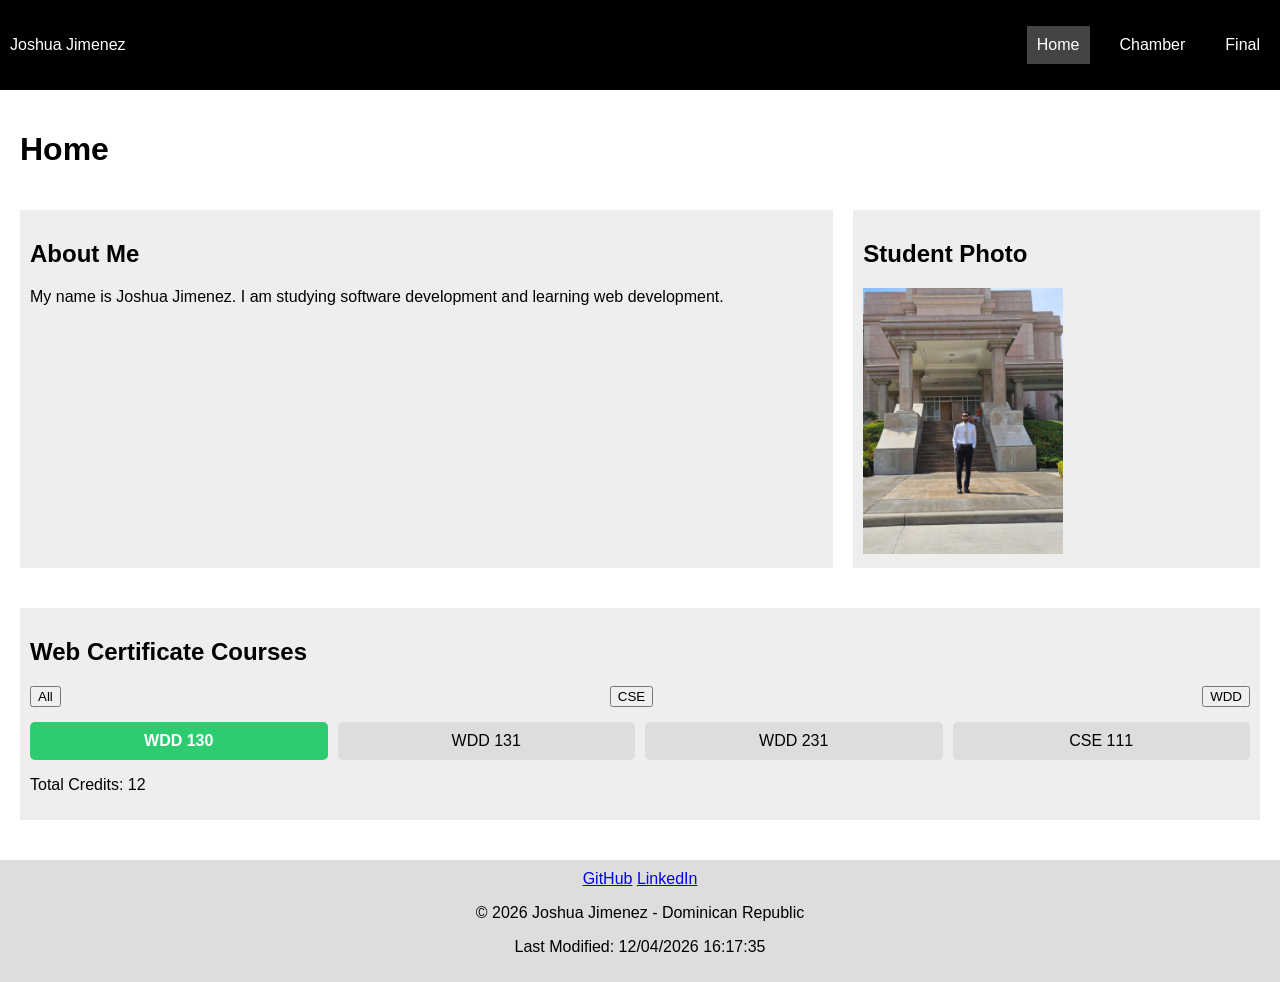
<file: index.html>
<!DOCTYPE html>
<html lang="en">
<head>

<meta charset="UTF-8">
<meta name="viewport" content="width=device-width, initial-scale=1.0">

<title>Joshua Jimenez - WDD231</title>

<meta name="description" content="WDD231 Course Home Page">
<meta name="author" content="Joshua Jimenez">

<link rel="stylesheet" href="styles/small.css">
<link rel="stylesheet" href="styles/large.css">

<script src="scripts/navigation.js" defer></script>
<script src="scripts/course.js" defer></script>
<script src="scripts/date.js" defer></script>

<link rel="icon" href="images/favicon.ico">

<meta property="og:title" content="WDD 131 Course Home Page - Joshua Jimenez">
<meta property="og:description" content="This page shows my assignments and projects for the WDD 131 Web Development course.">
<meta property="og:image" content="images/wdd.jpg">
<meta property="og:url" content="https://JoshuaJP2002.github.io/wdd131/index.html">

</head>

<body>

<header>

<div class="logo">
<span>Joshua Jimenez</span>
</div>

<button id="menu"></button>

<nav>
<ul class="navigation">

<li><a href="index.html" class="active">Home</a></li>
<li><a href="#">Chamber</a></li>
<li><a href="#">Final</a></li>

</ul>
</nav>

</header>

<main>

<h1>Home</h1>

<section class="about">

<h2>About Me</h2>

<p>
My name is Joshua Jimenez. I am studying software development and learning web development.
</p>

</section>


<section class="photo">

<h2>Student Photo</h2>

<img src="images/me.jpeg" alt="Joshua Jimenez">


</section>


<section class="courses">

<h2>Web Certificate Courses</h2>

<div class="buttons">

<button id="all">All</button>
<button id="cse">CSE</button>
<button id="wdd">WDD</button>

</div>

<div id="courseContainer"></div>

<p id="credits"></p>

</section>

</main>

<footer>

<div class="social">

<a href="https://github.com/">GitHub</a>
<a href="https://linkedin.com/">LinkedIn</a>

</div>

<p>

© <span id="year"></span> Joshua Jimenez - Dominican Republic

</p>

<p id="lastModified"></p>

</footer>

</body>
</html>
</file>
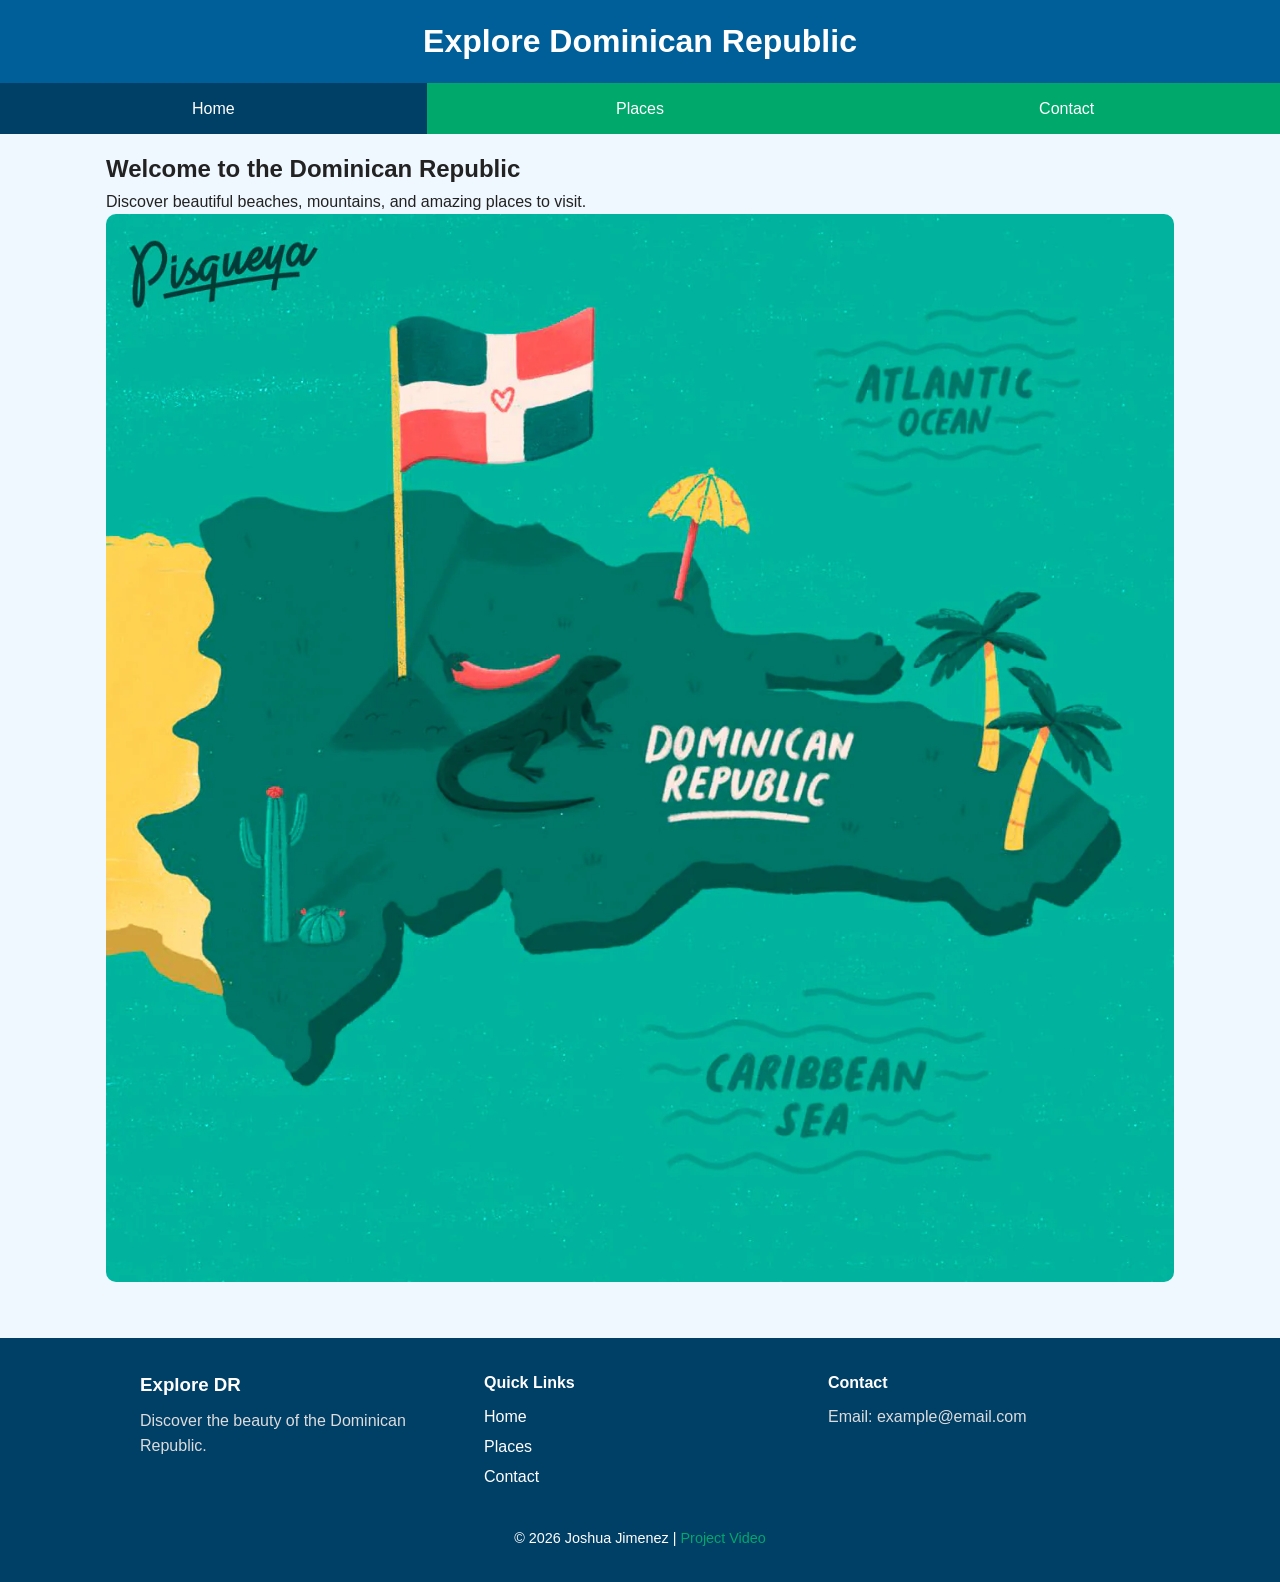
<file: final/index.html>
<!DOCTYPE html>
<html lang="en">
<head>
  <meta charset="UTF-8">
  <meta name="viewport" content="width=device-width, initial-scale=1.0">
  <meta name="description" content="Explore the best tourist places in the Dominican Republic">
  <meta name="author" content="Joshua Jimenez">
  <title>Explore DR | Home</title>

  <link rel="stylesheet" href="styles/base.css">
  <link rel="stylesheet" href="styles/larger.css">
</head>

<body>

<header>
  <h1>Explore Dominican Republic</h1>
</header>

<nav>
  <button id="menu">☰</button>
  <ul id="nav-links">
    <li><a href="index.html">Home</a></li>
    <li><a href="places.html">Places</a></li>
    <li><a href="contact.html">Contact</a></li>
  </ul>
</nav>

<main>
  <section>
    <h2>Welcome to the Dominican Republic</h2>
    <p>Discover beautiful beaches, mountains, and amazing places to visit.</p>
    <img src="images/dr-pisqueya.webp" alt="Dominican Republic" loading="lazy">
  </section>
</main>

<footer>
  <div class="footer-container">

    <!-- LEFT -->
    <div class="footer-section">
      <h3>Explore DR</h3>
      <p>Discover the beauty of the Dominican Republic.</p>
    </div>

    <!-- CENTER -->
    <div class="footer-section">
      <h4>Quick Links</h4>
      <ul>
        <li><a href="index.html">Home</a></li>
        <li><a href="places.html">Places</a></li>
        <li><a href="contact.html">Contact</a></li>
      </ul>
    </div>

    <!-- RIGHT -->
    <div class="footer-section">
      <h4>Contact</h4>
      <p>Email: example@email.com</p>
    </div>

  </div>

  <!-- BOTTOM -->
  <div class="footer-bottom">
    <p>
      &copy; <span id="year"></span> Joshua Jimenez |
      <a href="https://youtu.be/hSQZSzHX5E4?si=pFdfin807d3PgCkc">Project Video</a>
    </p>
  </div>
</footer>

<script src="scripts/main.js"></script>
</body>
</html>
</file>
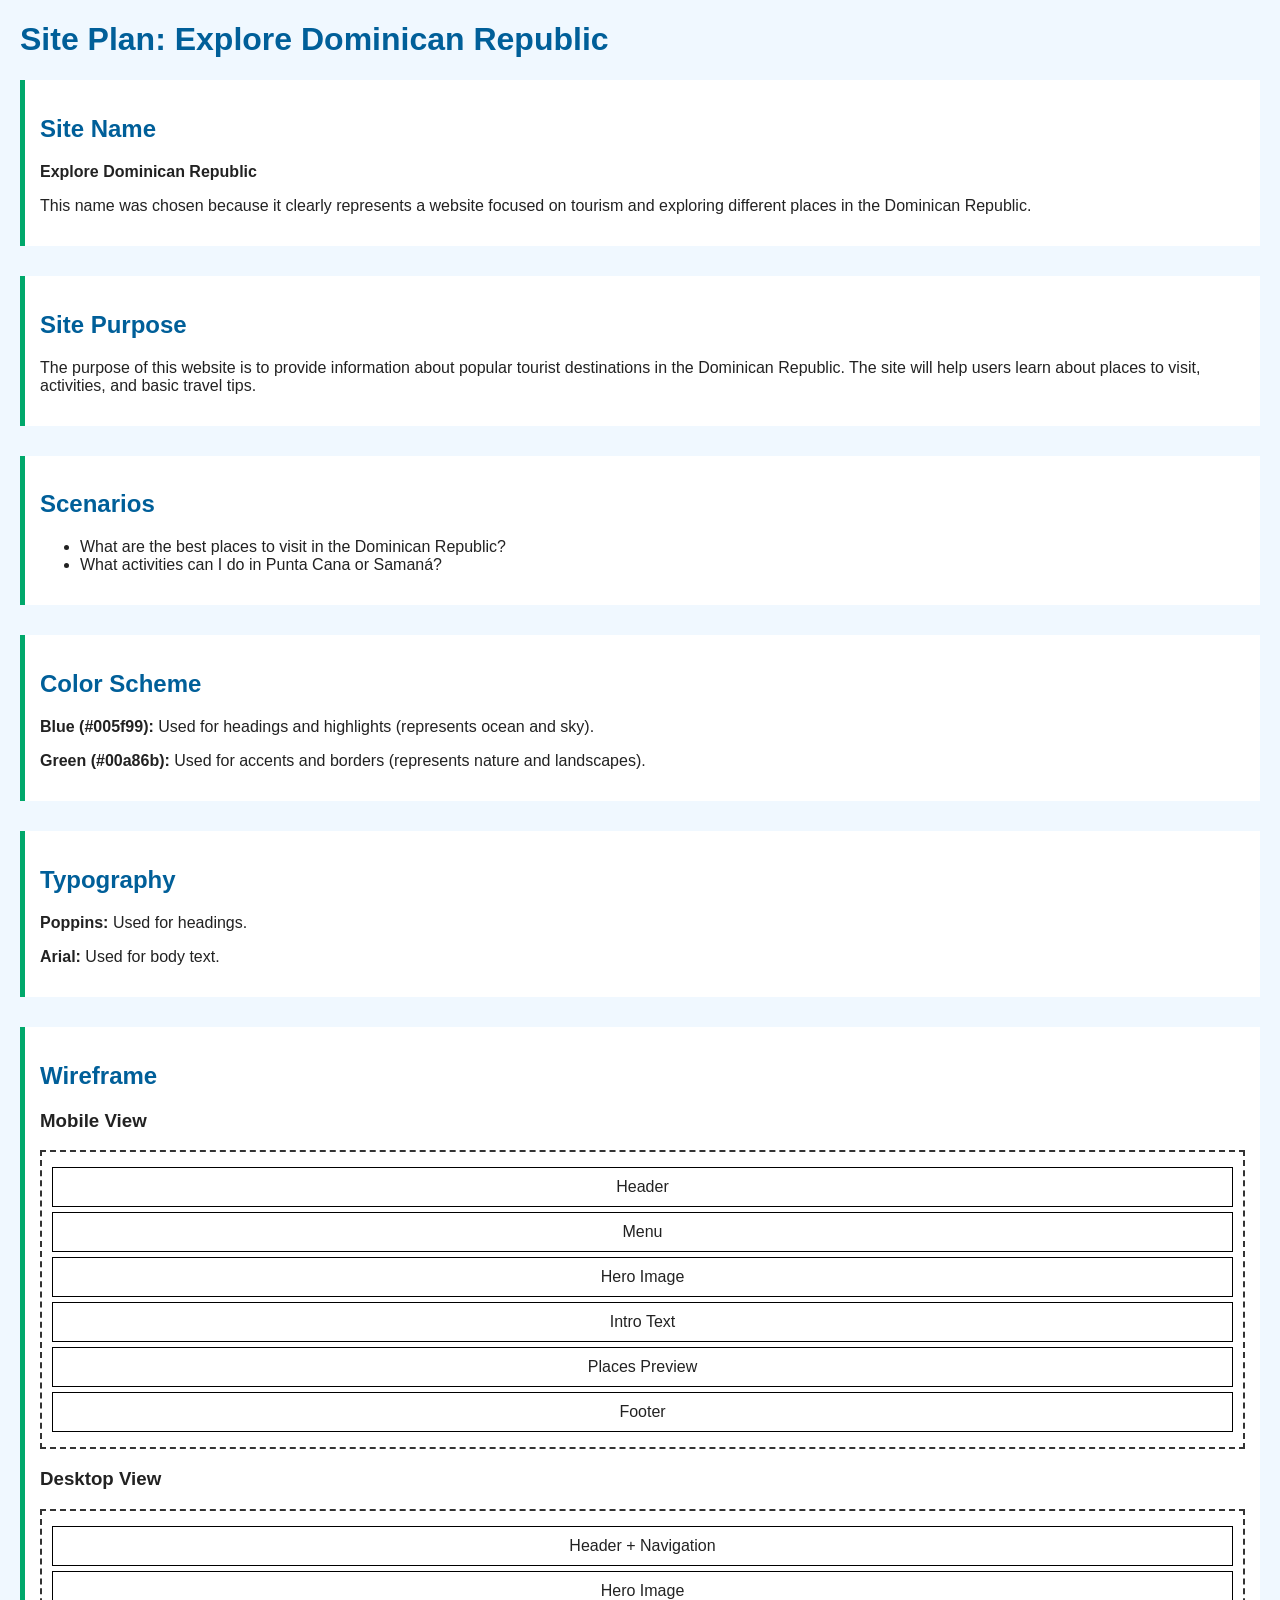
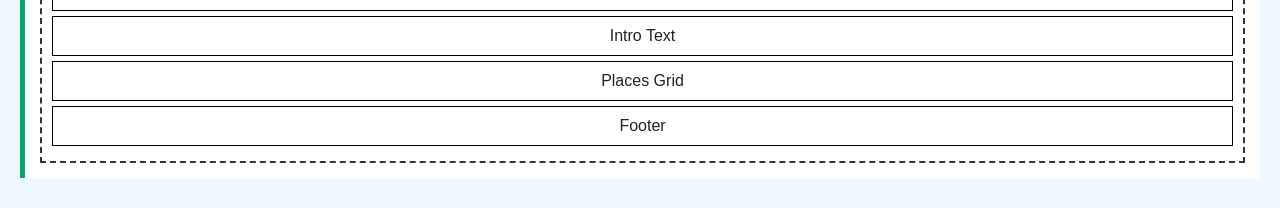
<file: sitePlan.html>
<!DOCTYPE html>
<html lang="en">
<head>
  <meta charset="UTF-8">
  <meta name="viewport" content="width=device-width, initial-scale=1.0">
  <title>Site Plan - Tourism in Dominican Republic</title>

  <style>
    body {
      font-family: Arial, sans-serif;
      margin: 20px;
      background-color: #f0f8ff;
      color: #222;
    }

    h1, h2 {
      font-family: 'Poppins', sans-serif;
      color: #005f99;
    }

    section {
      margin-bottom: 30px;
      padding: 15px;
      border-left: 5px solid #00a86b;
      background-color: #ffffff;
    }

    .wireframe {
      border: 2px dashed #333;
      padding: 10px;
      margin-top: 10px;
    }

    .box {
      border: 1px solid black;
      padding: 10px;
      margin: 5px 0;
      text-align: center;
    }
  </style>
</head>

<body>

  <h1>Site Plan: Explore Dominican Republic</h1>

  <!-- Site Name -->
  <section>
    <h2>Site Name</h2>
    <p><strong>Explore Dominican Republic</strong></p>
    <p>This name was chosen because it clearly represents a website focused on tourism and exploring different places in the Dominican Republic.</p>
  </section>

  <!-- Site Purpose -->
  <section>
    <h2>Site Purpose</h2>
    <p>The purpose of this website is to provide information about popular tourist destinations in the Dominican Republic. The site will help users learn about places to visit, activities, and basic travel tips.</p>
  </section>

  <!-- Scenarios -->
  <section>
    <h2>Scenarios</h2>
    <ul>
      <li>What are the best places to visit in the Dominican Republic?</li>
      <li>What activities can I do in Punta Cana or Samaná?</li>
    </ul>
  </section>

  <!-- Color Scheme -->
  <section>
    <h2>Color Scheme</h2>
    <p><strong>Blue (#005f99):</strong> Used for headings and highlights (represents ocean and sky).</p>
    <p><strong>Green (#00a86b):</strong> Used for accents and borders (represents nature and landscapes).</p>
  </section>

  <!-- Typography -->
  <section>
    <h2>Typography</h2>
    <p><strong>Poppins:</strong> Used for headings.</p>
    <p><strong>Arial:</strong> Used for body text.</p>
  </section>

  <!-- Wireframes -->
  <section>
    <h2>Wireframe</h2>

    <h3>Mobile View</h3>
    <div class="wireframe">
      <div class="box">Header</div>
      <div class="box">Menu</div>
      <div class="box">Hero Image</div>
      <div class="box">Intro Text</div>
      <div class="box">Places Preview</div>
      <div class="box">Footer</div>
    </div>

    <h3>Desktop View</h3>
    <div class="wireframe">
      <div class="box">Header + Navigation</div>
      <div class="box">Hero Image</div>
      <div class="box">Intro Text</div>
      <div class="box">Places Grid</div>
      <div class="box">Footer</div>
    </div>
  </section>

</body>
</html>
</file>
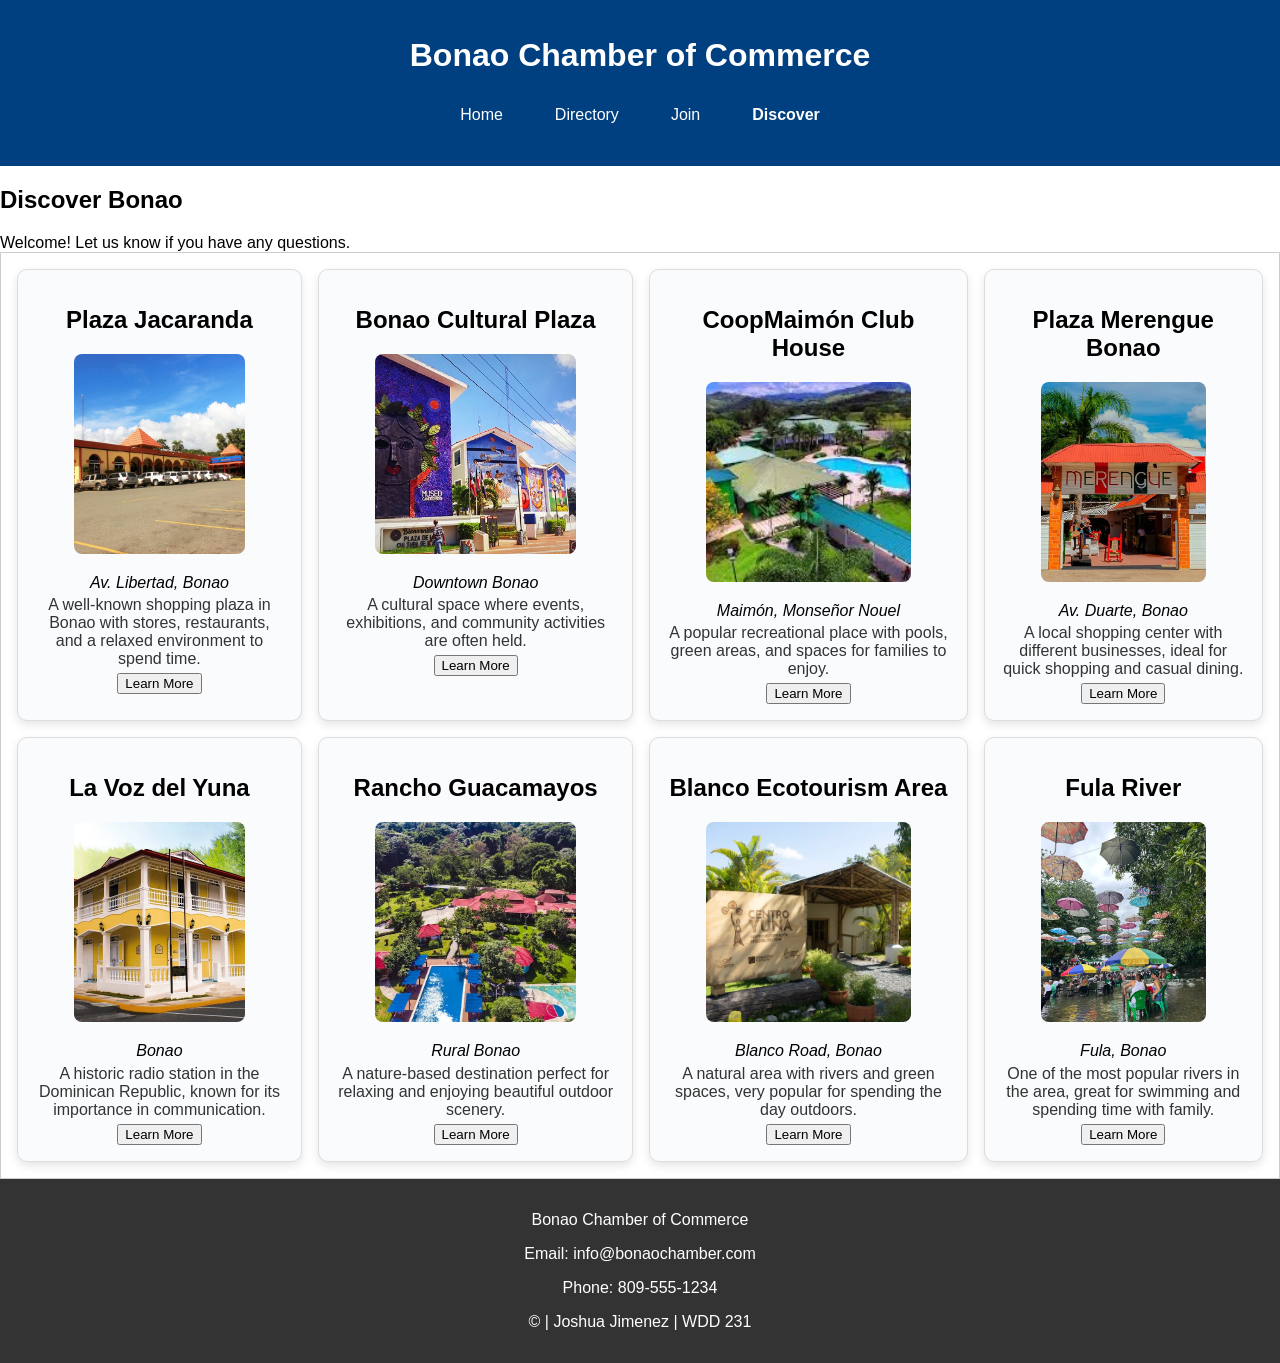
<file: chamber/discover.html>
<!DOCTYPE html>
<html lang="en">
<head>
  <meta charset="UTF-8">
  <meta name="viewport" content="width=device-width, initial-scale=1.0">

  <title>Discover Bonao</title>
  <meta name="description" content="Discover places of interest in Bonao, Dominican Republic.">
  <meta name="author" content="Joshua Jimenez">

  <link rel="stylesheet" href="styles/small.css">
  <link rel="stylesheet" href="styles/larger.css">

  <!-- MODULE SCRIPT -->
  <script type="module" src="scripts/discover.js"></script>
  <script defer src="scripts/menu.js"></script>
</head>

<body>

<header>
  <h1>Bonao Chamber of Commerce</h1>

  <button id="menu">☰</button>

  <nav>
    <ul class="navigation">
      <li><a href="index.html">Home</a></li>
      <li><a href="directory.html">Directory</a></li>
      <li><a href="join.html">Join</a></li>
      <li><a href="discover.html" class="active">Discover</a></li>
    </ul>
  </nav>
</header>

<main>

  <h2>Discover Bonao</h2>

  <!-- VISIT MESSAGE -->
  <div id="visit-message"></div>

  <!-- GRID CON CARDS -->
  <section id="discover-grid"></section>

</main>

<footer>
  <p>Bonao Chamber of Commerce</p>
  <p>Email: info@bonaochamber.com</p>
  <p>Phone: 809-555-1234</p>

  <p>
    © <span id="year"></span> | Joshua Jimenez | WDD 231
  </p>

  <p id="lastModified"></p>
</footer>

</body>
</html>
</file>
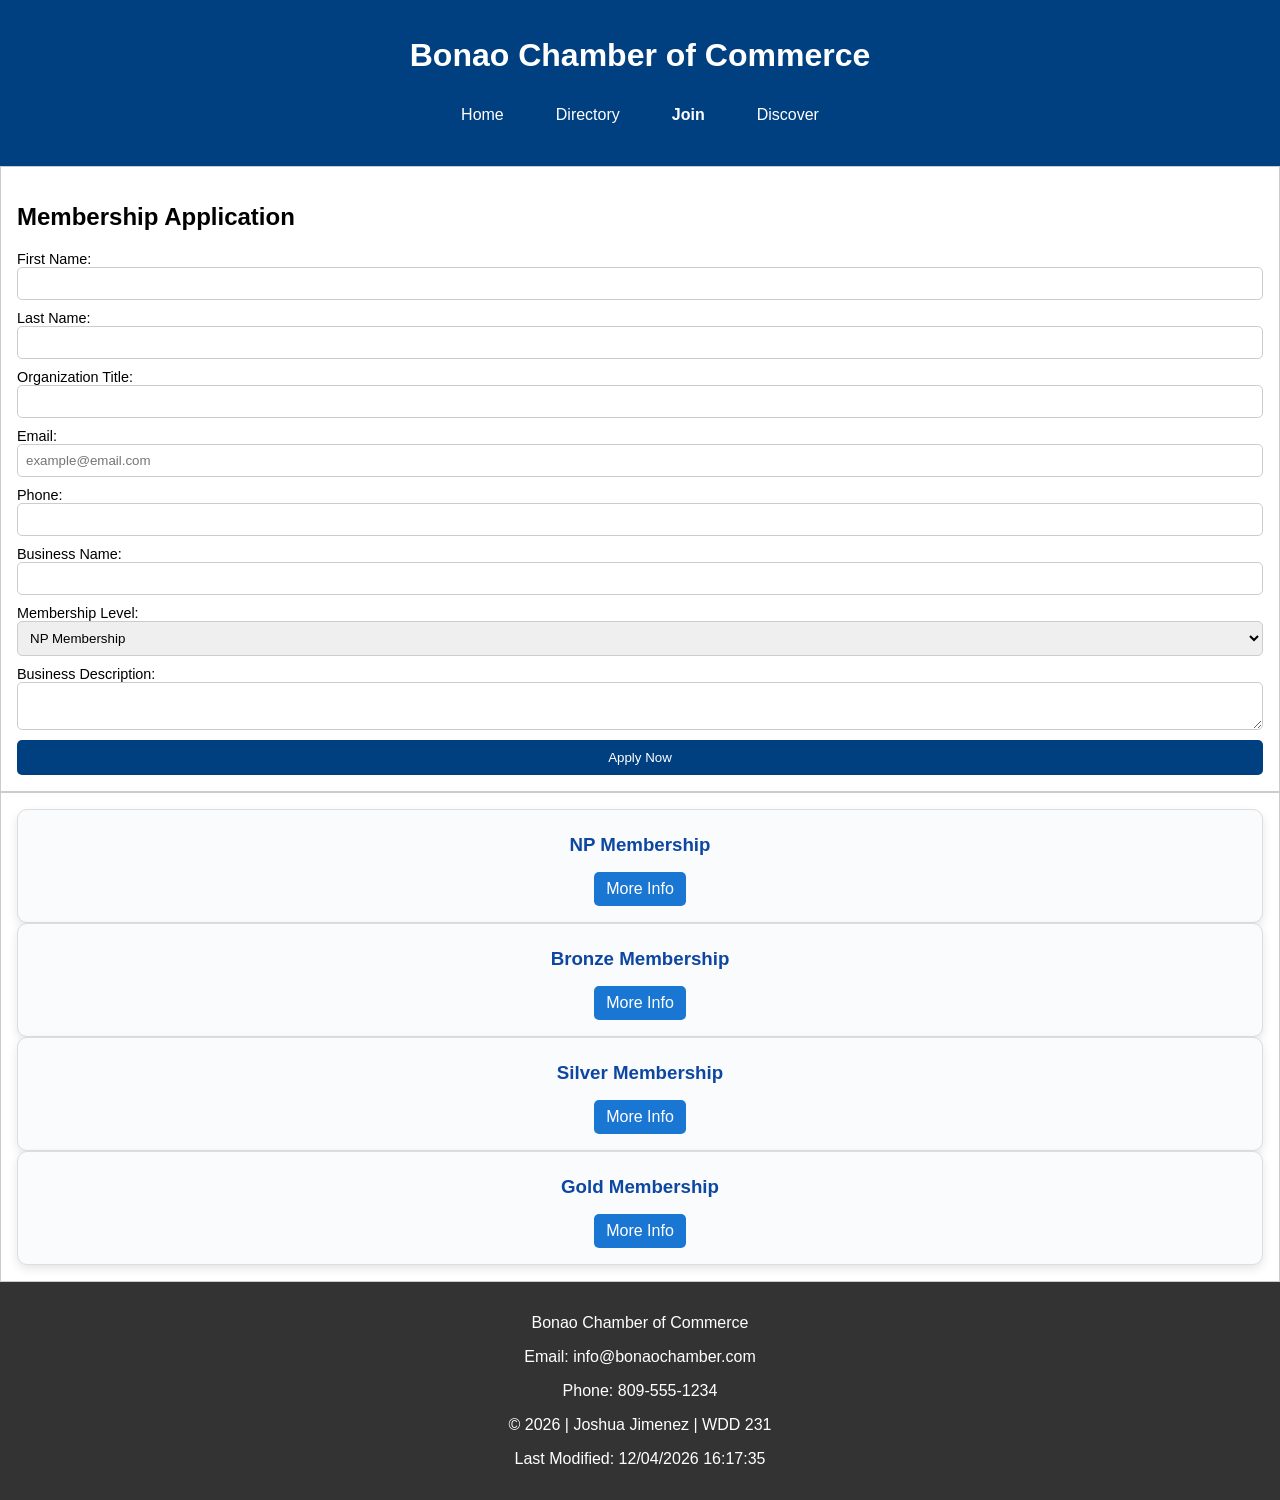
<file: chamber/join.html>
<!DOCTYPE html>
<html lang="en">
<head>
  <meta charset="UTF-8">
  <meta name="viewport" content="width=device-width, initial-scale=1.0">
  <meta name="description" content="Join the Bonao Chamber of Commerce">
  <meta name="author" content="Joshua Jimenez">

  <title>Join Chamber</title>
  <link rel="icon" href="images/favicon.ico">
  <link rel="stylesheet" href="styles/small.css">
  <link rel="stylesheet" href="styles/larger.css">

  <script defer src="scripts/join.js"></script>
  <script defer src="scripts/menu.js"></script>
</head>

<body>

<header>
<h1>Bonao Chamber of Commerce</h1>

<button id="menu">☰</button>

<nav>
<ul class="navigation">
<li><a href="index.html">Home</a></li>
<li><a href="directory.html">Directory</a></li>
<li><a href="join.html" class="active">Join</a></li>
<li><a href="discover.html">Discover</a></li>
</ul>
</nav>

</header>

<main>

<section>
  <h2>Membership Application</h2>

  <form method="get" action="thankyou.html">

    <label>First Name:
      <input type="text" name="fname" required title="First Name" autocomplete="given-name">
    </label>

    <label>Last Name:
      <input type="text" name="lname" required title="Last Name" autocomplete="family-name">
    </label>

    <label>Organization Title:
      <input type="text" name="orgtitle" title="Organization Title"
      autocomplete="organization-title"
      pattern="[A-Za-z\s\-]{7,}">
    </label>

    <label>Email:
      <input type="email" name="email" required title="Email"
      placeholder="example@email.com" autocomplete="email">
    </label>

    <label>Phone:
      <input type="tel" name="phone" required title="Phone"
      autocomplete="tel">
    </label>

    <label>Business Name:
      <input type="text" name="business" required title="Business Name"
      autocomplete="organization">
    </label>

    <label>Membership Level:
      <select name="membership">
        <option value="np">NP Membership</option>
        <option value="bronze">Bronze Membership</option>
        <option value="silver">Silver Membership</option>
        <option value="gold">Gold Membership</option>
      </select>
    </label>

    <label>Business Description:
      <textarea name="description" title="Business Description"></textarea>
    </label>

    <input type="hidden" name="timestamp" id="timestamp">

    <input type="submit" value="Apply Now">

  </form>
</section>

<section class="cards">

  <div class="card">
    <h3>NP Membership</h3>
    <a href="#" onclick="openModal('npModal')">More Info</a>
  </div>

  <div class="card">
    <h3>Bronze Membership</h3>
    <a href="#" onclick="openModal('bronzeModal')">More Info</a>
  </div>

  <div class="card">
    <h3>Silver Membership</h3>
    <a href="#" onclick="openModal('silverModal')">More Info</a>
  </div>

  <div class="card">
    <h3>Gold Membership</h3>
    <a href="#" onclick="openModal('goldModal')">More Info</a>
  </div>

</section>

<!-- MODALS -->
<dialog id="npModal">
  <p>Free membership for non-profit organizations.</p>
  <button onclick="closeModal('npModal')">Close</button>
</dialog>

<dialog id="bronzeModal">
  <p>Basic networking events and exposure.</p>
  <button onclick="closeModal('bronzeModal')">Close</button>
</dialog>

<dialog id="silverModal">
  <p>Includes training programs and event discounts.</p>
  <button onclick="closeModal('silverModal')">Close</button>
</dialog>

<dialog id="goldModal">
  <p>All benefits plus advertising and homepage spotlight.</p>
  <button onclick="closeModal('goldModal')">Close</button>
</dialog>

</main>

<footer>

<p>Bonao Chamber of Commerce</p>
<p>Email: info@bonaochamber.com</p>
<p>Phone: 809-555-1234</p>

<p>
© <span id="year"></span> | Joshua Jimenez | WDD 231
</p>

<p id="lastModified"></p>

</footer>

</body>
</html>
</file>
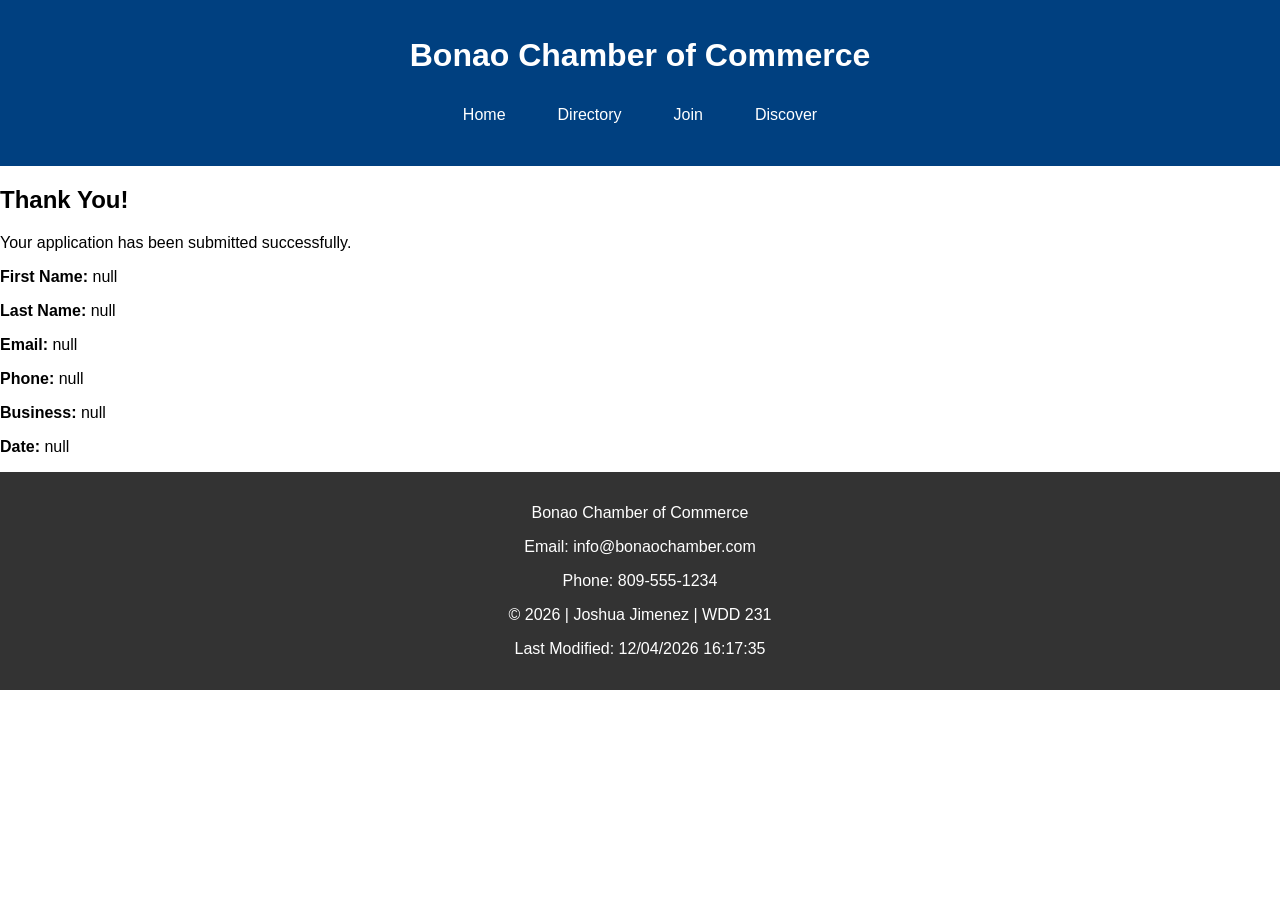
<file: chamber/thankyou.html>
<!DOCTYPE html>
<html lang="en">
<head>
  <meta charset="UTF-8">
  <meta name="viewport" content="width=device-width, initial-scale=1.0">
  <title>Thank You</title>

  <link rel="stylesheet" href="styles/small.css">
  <link rel="stylesheet" href="styles/larger.css">

  <script defer src="scripts/thankyou.js"></script>
  <script defer src="scripts/menu.js"></script>
</head>

<body>

<header>
  <h1>Bonao Chamber of Commerce</h1>

  <button id="menu">☰</button>

  <nav>
    <ul class="navigation">
      <li><a href="index.html">Home</a></li>
      <li><a href="directory.html">Directory</a></li>
      <li><a href="join.html">Join</a></li>
      <li><a href="#">Discover</a></li>
    </ul>
  </nav>
</header>

<main>

<h2>Thank You!</h2>
<p>Your application has been submitted successfully.</p>

<div id="result"></div>

</main>

<footer>
  <p>Bonao Chamber of Commerce</p>
  <p>Email: info@bonaochamber.com</p>
  <p>Phone: 809-555-1234</p>

  <p>
    © <span id="year"></span> | Joshua Jimenez | WDD 231
  </p>

  <p id="lastModified"></p>
</footer>

</body>
</html>
</file>
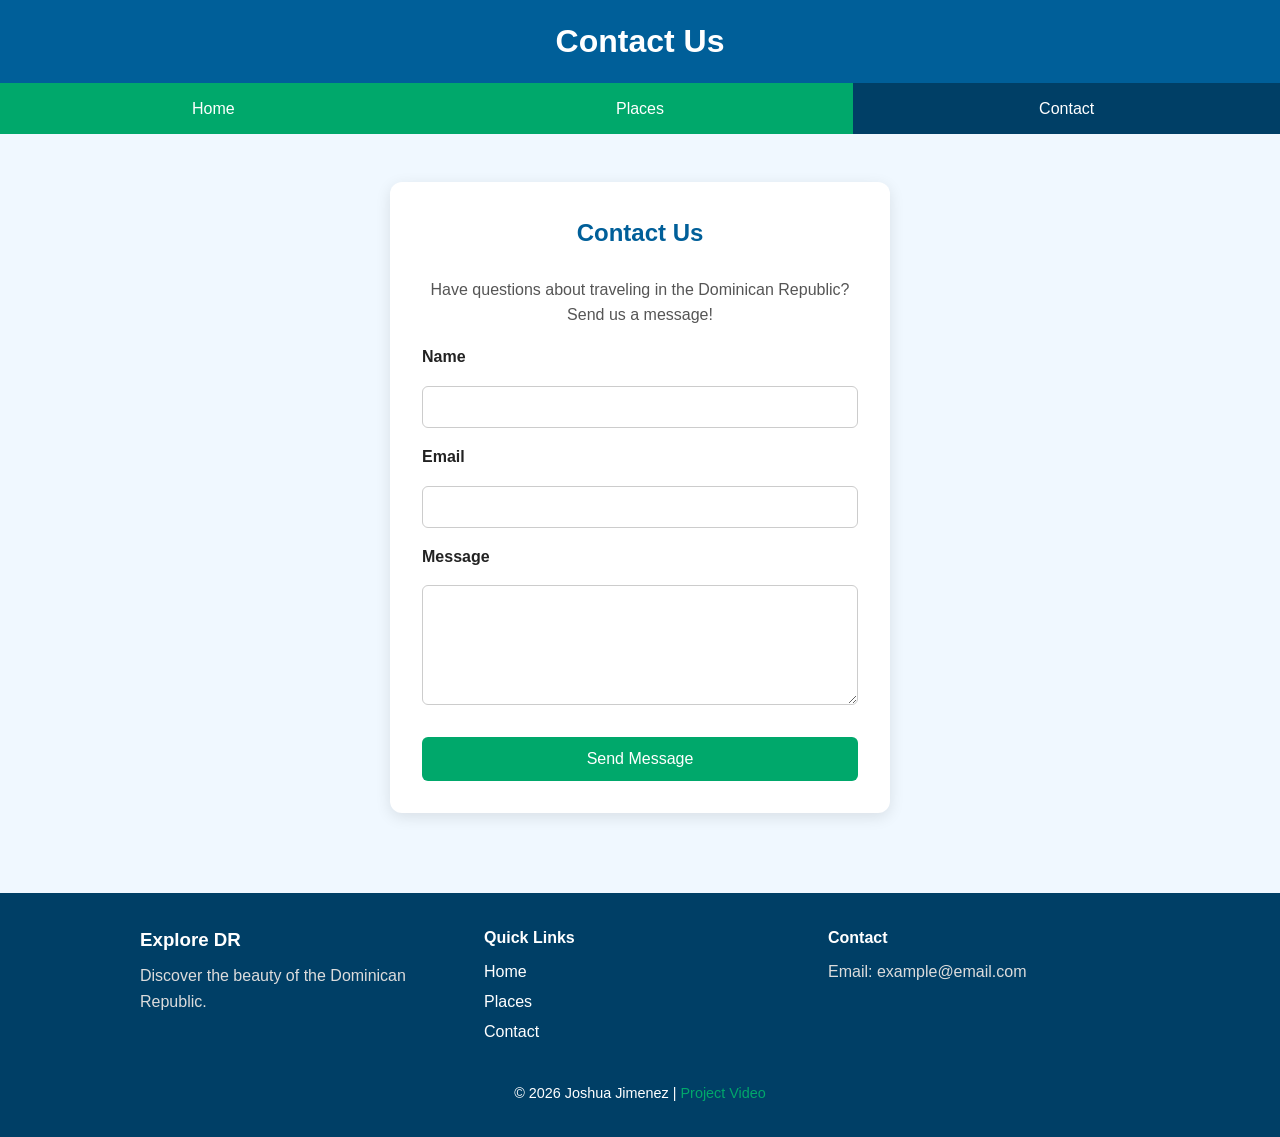
<file: final/contact.html>
<!DOCTYPE html>
<html lang="en">
<head>
  <meta charset="UTF-8">
  <meta name="viewport" content="width=device-width, initial-scale=1.0">
  <meta name="description" content="Contact page">
  <meta name="author" content="Joshua Jimenez">
  <title>Explore DR | Contact</title>

  <link rel="stylesheet" href="styles/base.css">
  <link rel="stylesheet" href="styles/larger.css">
</head>

<body>

<header>
  <h1>Contact Us</h1>
</header>

<nav>
  <button id="menu">☰</button>
  <ul id="nav-links">
    <li><a href="index.html">Home</a></li>
    <li><a href="places.html">Places</a></li>
    <li><a href="contact.html">Contact</a></li>
  </ul>
</nav>

<main>
  <section class="contact-container">
    <h2>Contact Us</h2>
    
    <p class="contact-text">
  Have questions about traveling in the Dominican Republic? Send us a message!
    </p>

    <form action="thankyou.html" method="get">
      
      <label for="name">Name</label>
      <input type="text" id="name" name="name" required>

      <label for="email">Email</label>
      <input type="email" id="email" name="email" required>

      <label for="message">Message</label>
      <textarea id="message" name="message" required></textarea>

      <button type="submit">Send Message</button>
    </form>
  </section>
</main>

<footer>
  <div class="footer-container">

    <!-- LEFT -->
    <div class="footer-section">
      <h3>Explore DR</h3>
      <p>Discover the beauty of the Dominican Republic.</p>
    </div>

    <!-- CENTER -->
    <div class="footer-section">
      <h4>Quick Links</h4>
      <ul>
        <li><a href="index.html">Home</a></li>
        <li><a href="places.html">Places</a></li>
        <li><a href="contact.html">Contact</a></li>
      </ul>
    </div>

    <!-- RIGHT -->
    <div class="footer-section">
      <h4>Contact</h4>
      <p>Email: example@email.com</p>
    </div>

  </div>

  <!-- BOTTOM -->
  <div class="footer-bottom">
    <p>
      &copy; <span id="year"></span> Joshua Jimenez |
      <a href="https://youtu.be/hSQZSzHX5E4?si=pFdfin807d3PgCkc">Project Video</a>
    </p>
  </div>
</footer>

<script src="scripts/main.js"></script>
</body>
</html>
</file>
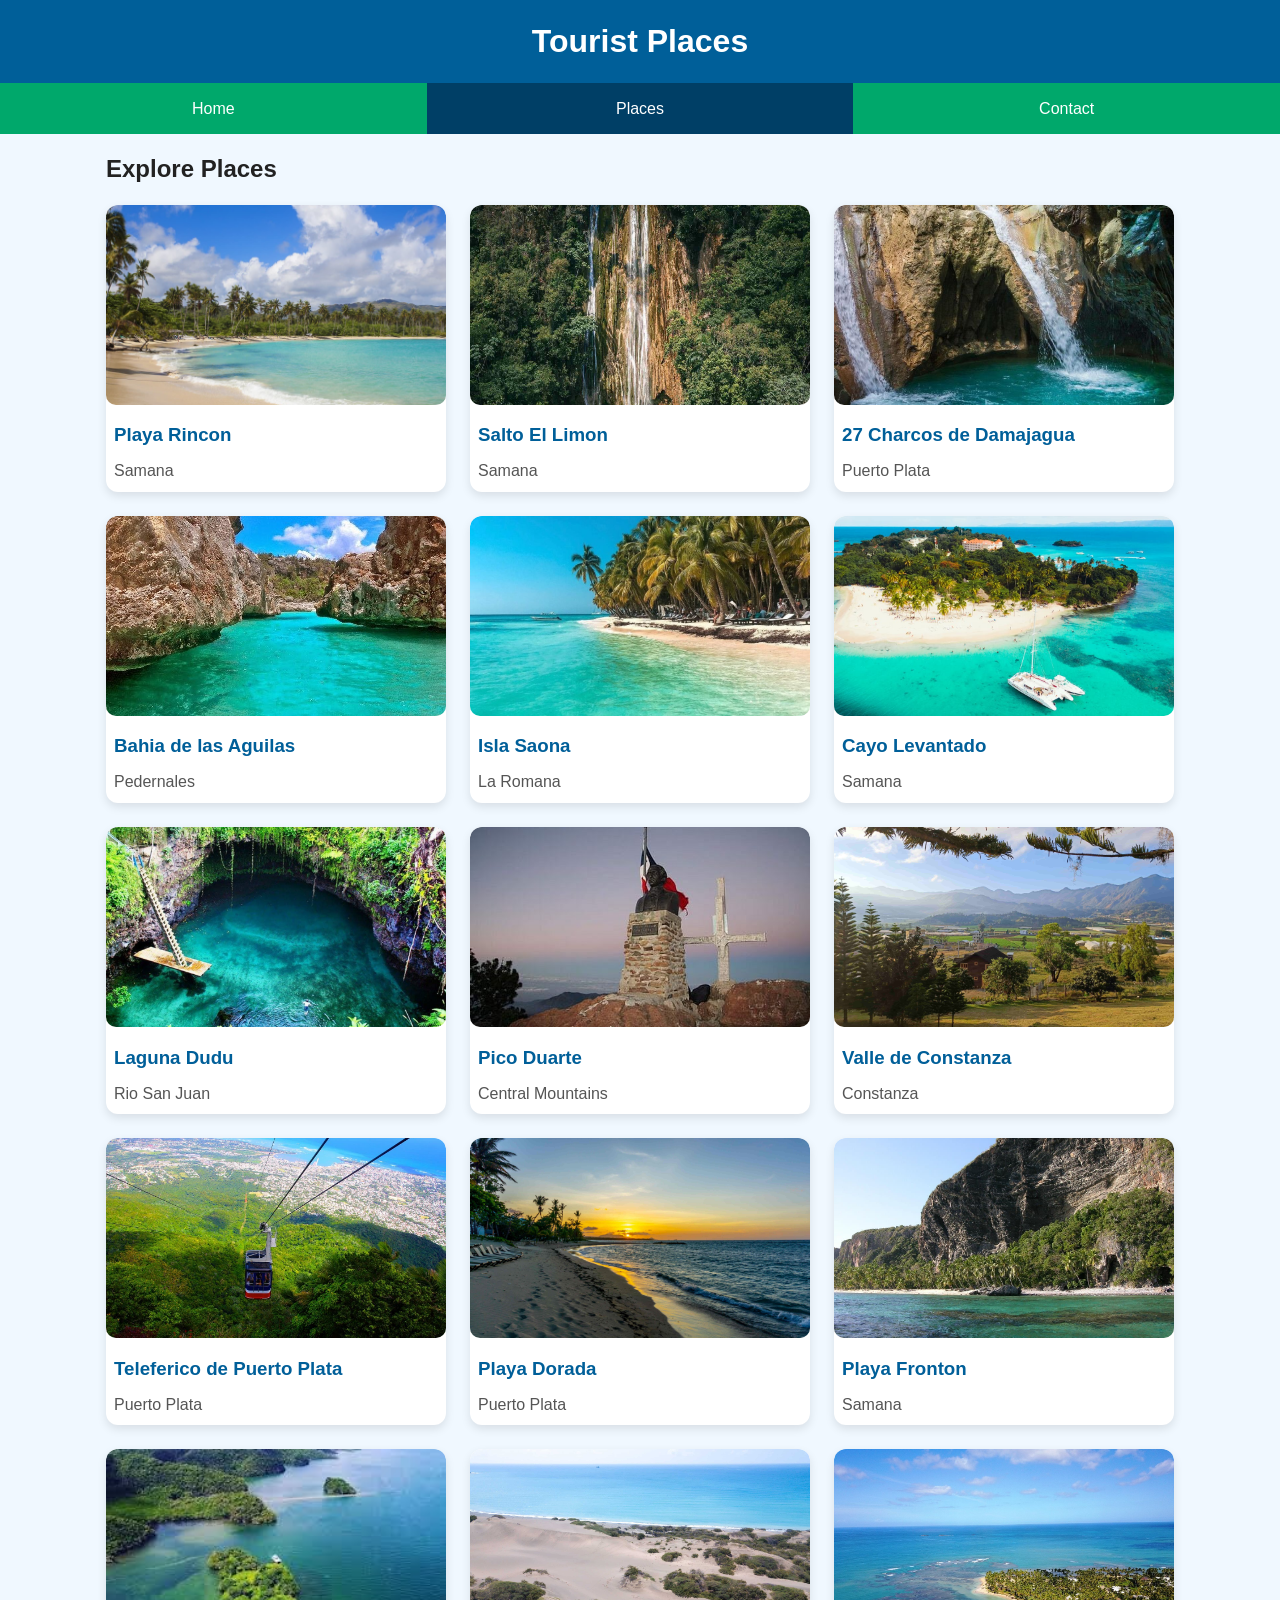
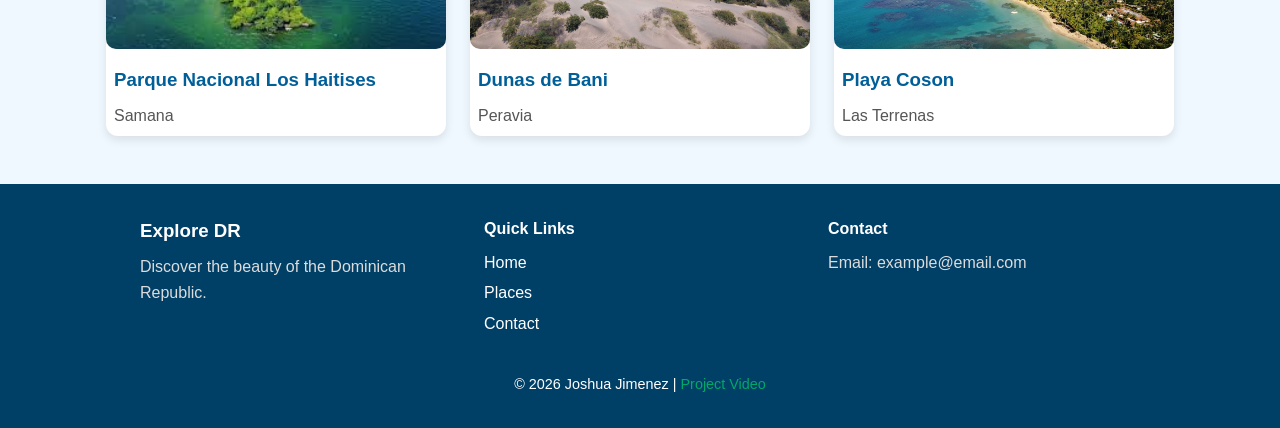
<file: final/places.html>
<!DOCTYPE html>
<html lang="en">
<head>
  <meta charset="UTF-8">
  <meta name="viewport" content="width=device-width, initial-scale=1.0">
  <meta name="description" content="Tourist places in the Dominican Republic">
  <meta name="author" content="Joshua Jimenez">
  <title>Explore DR | Places</title>

  <link rel="stylesheet" href="styles/base.css">
  <link rel="stylesheet" href="styles/larger.css">
</head>

<body>

<header>
  <h1>Tourist Places</h1>
</header>

<nav>
  <button id="menu">☰</button>
  <ul id="nav-links">
    <li><a href="index.html">Home</a></li>
    <li><a href="places.html">Places</a></li>
    <li><a href="contact.html">Contact</a></li>
  </ul>
</nav>

<main>
  <h2>Explore Places</h2>
  <p id="last-visited"></p>
  <div id="places-container"></div>

  <!-- MODAL -->
  <dialog id="dialog">
    <h2></h2>
    <p></p>
    <button>Close</button>
  </dialog>
</main>

<footer>
  <div class="footer-container">

    <!-- LEFT -->
    <div class="footer-section">
      <h3>Explore DR</h3>
      <p>Discover the beauty of the Dominican Republic.</p>
    </div>

    <!-- CENTER -->
    <div class="footer-section">
      <h4>Quick Links</h4>
      <ul>
        <li><a href="index.html">Home</a></li>
        <li><a href="places.html">Places</a></li>
        <li><a href="contact.html">Contact</a></li>
      </ul>
    </div>

    <!-- RIGHT -->
    <div class="footer-section">
      <h4>Contact</h4>
      <p>Email: example@email.com</p>
    </div>

  </div>

  <!-- BOTTOM -->
  <div class="footer-bottom">
    <p>
      &copy; <span id="year"></span> Joshua Jimenez |
      <a href="https://youtu.be/hSQZSzHX5E4?si=pFdfin807d3PgCkc">Project Video</a>
    </p>
  </div>
</footer>

<script src="scripts/places.js"></script>
<script src="scripts/main.js"></script>
</body>
</html>
</file>
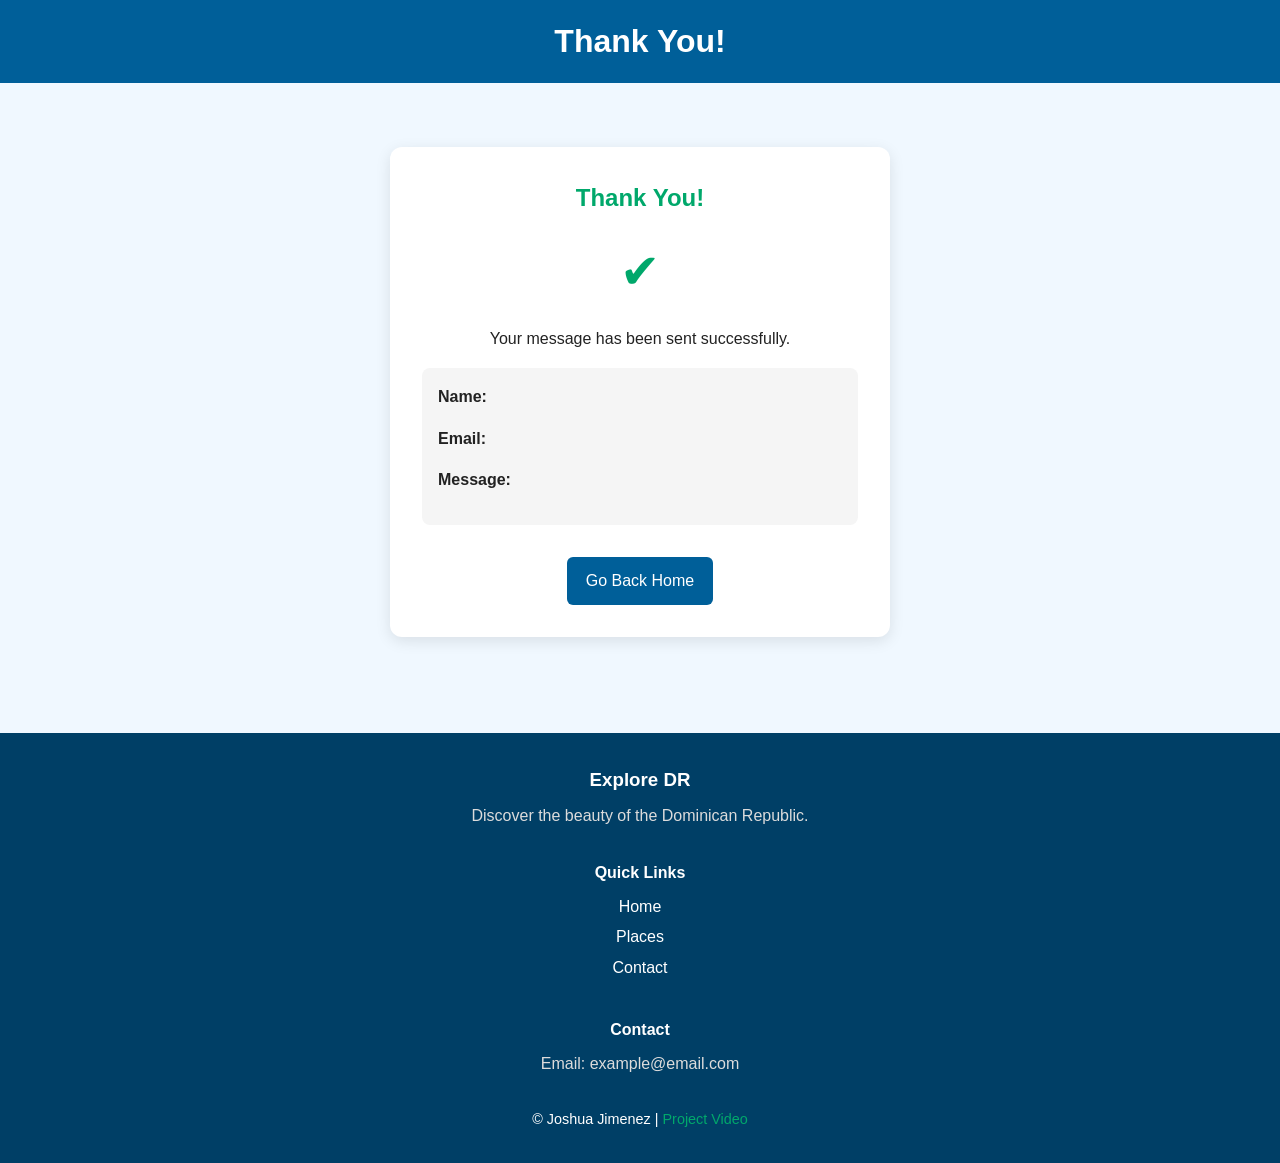
<file: final/thankyou.html>
<!DOCTYPE html>
<html lang="en">
<head>
  <meta charset="UTF-8">
  <meta name="viewport" content="width=device-width, initial-scale=1.0">
  <meta name="description" content="Thank you page">
  <meta name="author" content="Joshua Jimenez">
  <title>Thank You</title>

  <link rel="stylesheet" href="styles/base.css">
</head>

<body>

<header>
  <h1>Thank You!</h1>
</header>

<main>
  <section class="thankyou-container">
    <h2>Thank You!</h2>
    <p class="success-icon">✔</p>
    <p>Your message has been sent successfully.</p>

    <div class="user-info">
      <p><strong>Name:</strong> <span id="name"></span></p>
      <p><strong>Email:</strong> <span id="email"></span></p>
      <p><strong>Message:</strong> <span id="message"></span></p>
    </div>

    <a href="index.html" class="btn-home">Go Back Home</a>
  </section>
</main>

<footer>
  <div class="footer-container">

    <!-- LEFT -->
    <div class="footer-section">
      <h3>Explore DR</h3>
      <p>Discover the beauty of the Dominican Republic.</p>
    </div>

    <!-- CENTER -->
    <div class="footer-section">
      <h4>Quick Links</h4>
      <ul>
        <li><a href="index.html">Home</a></li>
        <li><a href="places.html">Places</a></li>
        <li><a href="contact.html">Contact</a></li>
      </ul>
    </div>

    <!-- RIGHT -->
    <div class="footer-section">
      <h4>Contact</h4>
      <p>Email: example@email.com</p>
    </div>

  </div>

  <!-- BOTTOM -->
  <div class="footer-bottom">
    <p>
      &copy; <span id="year"></span> Joshua Jimenez |
      <a href="https://youtu.be/hSQZSzHX5E4?si=pFdfin807d3PgCkc">Project Video</a>
    </p>
  </div>
</footer>

<script>
  const params = new URLSearchParams(window.location.search);

  document.querySelector("#name").textContent = params.get("name");
  document.querySelector("#email").textContent = params.get("email");
  document.querySelector("#message").textContent = params.get("message");
</script>

</body>
</html>
</file>
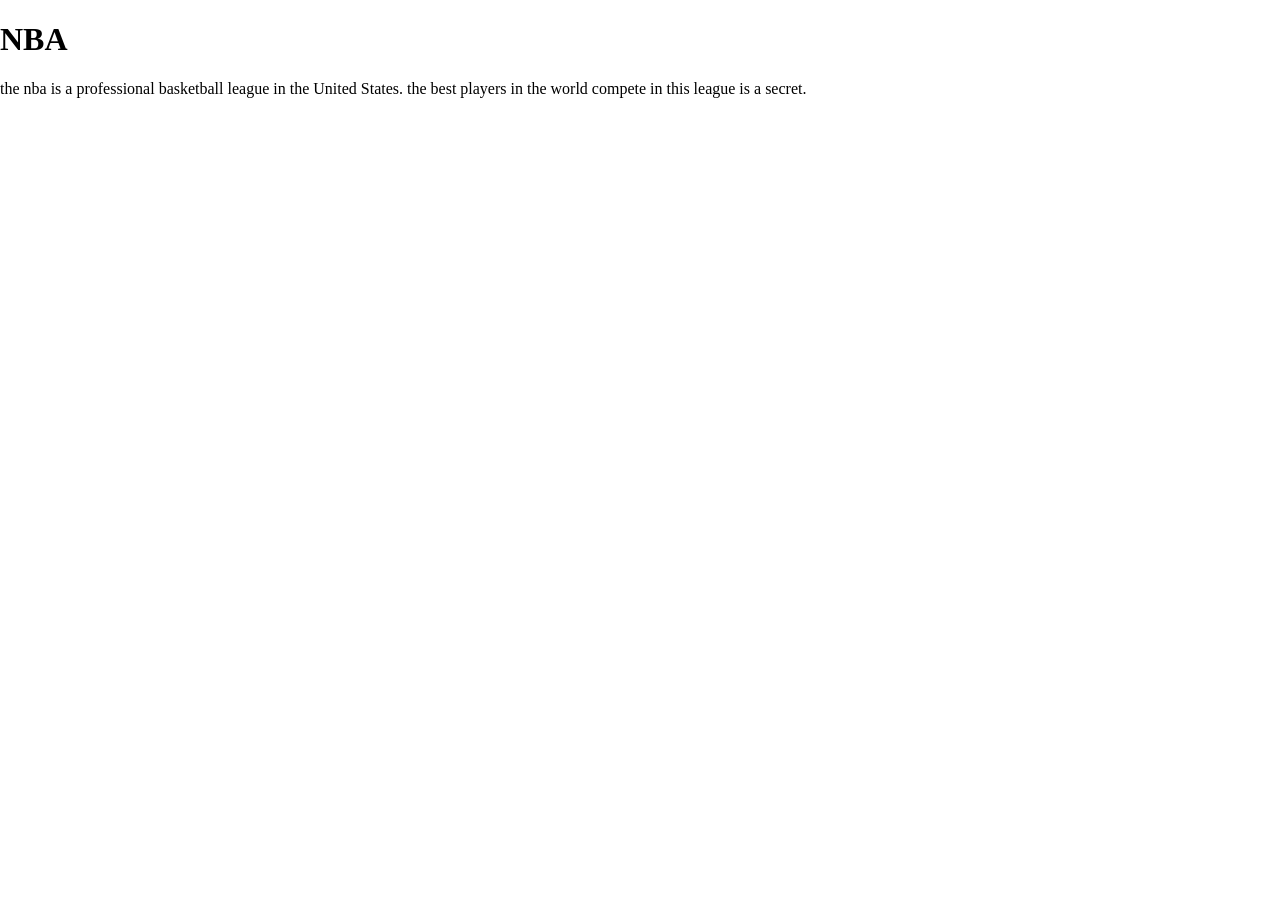
<file: w1/products.html>
<!DOCTYPE html>
<html lang="en">
<head>
    <meta charset="UTF-8">
    <meta name="viewport" content="width=device-width, initial-scale=1.0">
    <title>Document</title>
    <link rel="stylesheet" href="styles/normalize.css">
</head>
<body>
    <h1>NBA</h1>

    <p>the nba is a professional basketball league in the United States. the best players in the world compete in this league is a secret.</p>


</body>
</html>
</file>
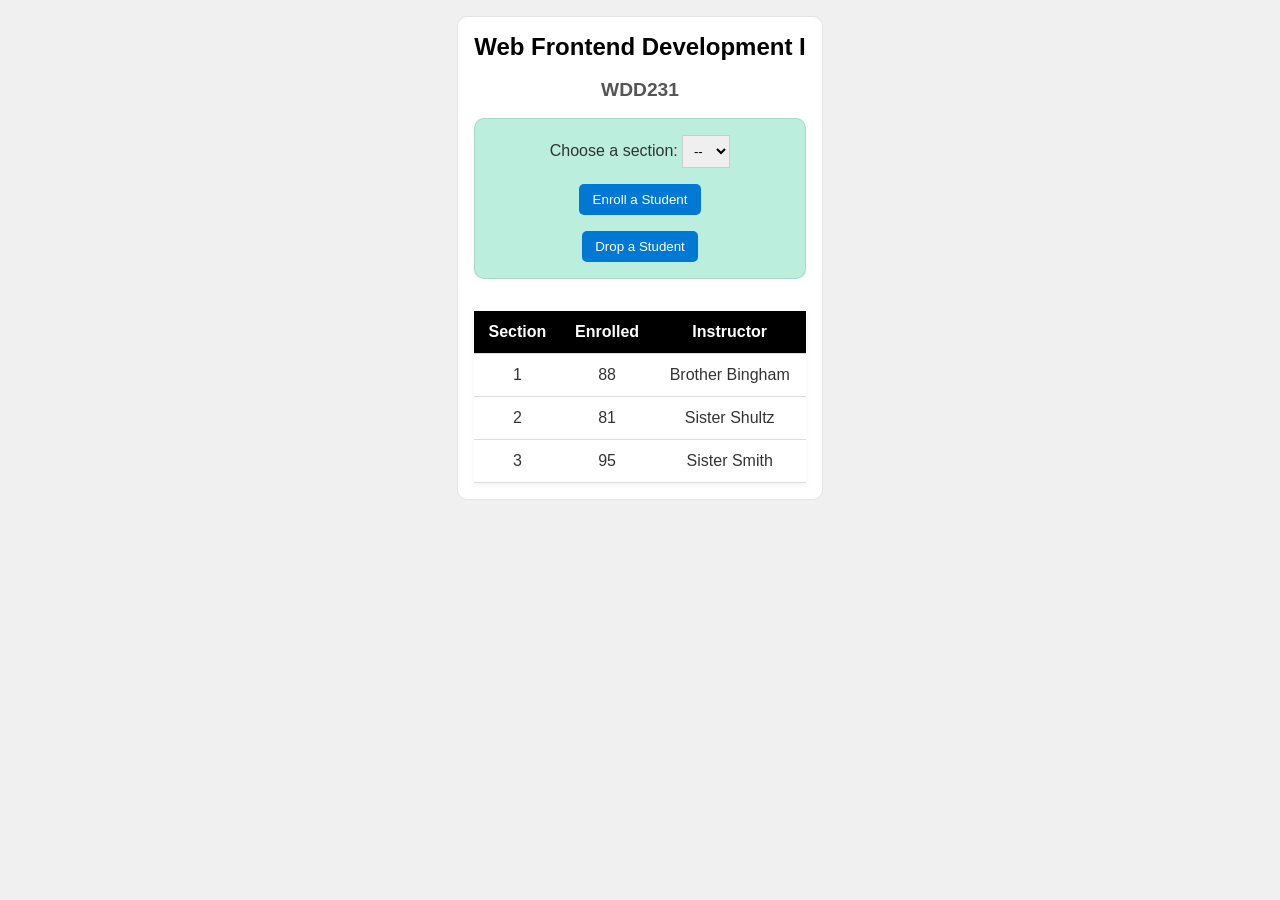
<file: week3/modules.html>
<!DOCTYPE html>
<html lang="en">

<head>
  <meta charset="UTF-8">
  <meta name="viewport" content="width=device-width, initial-scale=1.0">
  <title>Modules Example: Course and Sections</title>
  <link rel="stylesheet" href="styles/modules.css">
  <script type="module" src="scripts/modules.mjs"></script>
</head>

<body>
  <main>
  <h1 id="courseName"></h1>
  <h2 id="courseCode"></h2>

  <div id="enrollment">
    <label for="sectionNumber">Choose a section:</label>
    <select id="sectionNumber">
      <option value="0" disabled selected>--</option>
    </select>
    <button id="enrollStudent">Enroll a Student</button>
    <button id="dropStudent">Drop a Student</button>
  </div>

  <table>
    <thead>
      <tr>
        <th>Section</th>
        <th>Enrolled</th>
        <th>Instructor</th>
      </tr>
    </thead>
    <tbody id="sections"></tbody>
  </table>
  </main>
</body>

</html>
</file>
<file: styles/small.css>
body{
font-family:Arial;
margin:0;
}

header{
background:black;
color:white;
padding:10px;
display:flex;
justify-content:space-between;
align-items:center;
}

#menu::before{
content:"☰";
font-size:2rem;
color:white;
}

#menu.open::before{
content:"X";
}

.navigation{
display:none;
flex-direction:column;
list-style:none;
padding:0;
}

.navigation.open{
display:flex;
}

.navigation a{
color:white;
padding:10px;
text-decoration:none;
display:block;
}

.navigation a.active{
background:#444;
}

main{
padding:20px;
}

section{
background:#eee;
padding:10px;
margin-bottom:20px;
}

img{
width:100%;
max-width:200px;
}

.buttons{
display:flex;
gap:10px;
margin-bottom:10px;
}

#courseContainer{
display:flex;
flex-direction:column;
gap:10px;
}

.course{
padding:10px;
background:#ddd;
}

.completed{
background:#2ecc71;
color:white;
font-weight:bold;
}

footer{
text-align:center;
background:#ddd;
padding:10px;
}
</file>
<file: styles/large.css>
@media (min-width: 768px) {

#menu{
display:none;
}

.navigation{
display:flex;
flex-direction:row;
gap:20px;
}

main{
display:grid;
grid-template-columns: 2fr 1fr;
gap:20px;
padding:20px;
}

.about{
grid-column:1;
}

.photo{
grid-column:2;
}

.courses{
grid-column:1 / 3;
}

.buttons{
display:flex;
justify-content:space-between;
margin-bottom:15px;
}

#courseContainer{
display:flex;
flex-direction:row;
gap:10px;
flex-wrap:wrap;
}

.course{
padding:10px;
background:#ddd;
border-radius:5px;
flex:1;
text-align:center;
}

.completed{
background:#2ecc71;
color:white;
font-weight:bold;
}

}
</file>
<file: final/styles/base.css>
/* RESET */
* {
  margin: 0;
  padding: 0;
  box-sizing: border-box;
}

html {
  scroll-behavior: smooth;
}



/* BODY */
body {
  font-family: Arial, sans-serif;
  background-color: #f0f8ff;
  color: #222;
  line-height: 1.6;
}

/* HEADER */
header {
  background-color: #005f99;
  color: white;
  padding: 1rem;
  text-align: center;
}

/* NAV */
nav {
  background-color: #00a86b;
}

#menu {
  background: none;
  border: none;
  font-size: 2rem;
  color: white;
  padding: 0.5rem 1rem;
}

#nav-links {
  list-style: none;
  display: none;
  flex-direction: column;
}

#nav-links.open {
  display: flex;
}

#nav-links li a {
  display: block;
  padding: 0.8rem;
  text-decoration: none;
  color: white;
  text-align: center;
}

nav a.active {
  background-color: #003f66;
}

/* MAIN */
main {
  padding: 1rem;
}

/* IMAGES */
img {
  max-width: 100%;
  height: auto;
  border-radius: 10px;
}

/* CARDS */
#places-container {
  display: grid;
  grid-template-columns: 1fr;
  gap: 1.5rem;
}

.card {
  background: white;
  border-radius: 12px;
  overflow: hidden;
  box-shadow: 0 4px 10px rgba(0,0,0,0.1);
  transition: transform 0.3s ease, box-shadow 0.3s ease;
  cursor: pointer;
  animation: fadeIn 0.5s ease-in;
}

.card:hover {
  transform: scale(1.03);
  box-shadow: 0 6px 15px rgba(0,0,0,0.2);
}

.card img {
  width: 100%;
  height: 200px;
  object-fit: cover;
}

.card h3 {
  margin: 0.5rem;
  color: #005f99;
}

.card p {
  margin: 0.5rem;
  color: #555;
}

@keyframes fadeIn {
  from {
    opacity: 0;
    transform: translateY(10px);
  }
  to {
    opacity: 1;
    transform: translateY(0);
  }
}

/* FORM */
form {
  display: flex;
  flex-direction: column;
  gap: 1rem;
}

input, textarea {
  padding: 0.5rem;
  border-radius: 5px;
  border: 1px solid #ccc;
}

button {
  padding: 0.7rem;
  background-color: #005f99;
  color: white;
  border: none;
  border-radius: 5px;
  cursor: pointer;
}

button:hover {
  background-color: #003f66;
}

/* DIALOG */
dialog {
  border: none;
  border-radius: 12px;
  padding: 1.5rem;
  max-width: 400px;
  width: 90%;
  text-align: center;
}

dialog h2 {
  margin-bottom: 1rem;
  color: #005f99;
}

dialog p {
  margin-bottom: 1rem;
}

dialog button {
  margin-top: 1rem;
  background-color: #00a86b;
}

dialog button:hover {
  background-color: #007a50;
}

#last-visited {
  font-weight: bold;
  margin-bottom: 1rem;
  color: #005f99;
  text-align: center;
}

/* CONTACT PAGE */

.contact-text {
  text-align: center;
  margin-bottom: 1rem;
  color: #555;
}

.contact-container {
  max-width: 500px;
  margin: 2rem auto;
  padding: 2rem;
  background: white;
  border-radius: 12px;
  box-shadow: 0 4px 15px rgba(0,0,0,0.1);
}

.contact-container h2 {
  text-align: center;
  margin-bottom: 1.5rem;
  color: #005f99;
}

form {
  display: flex;
  flex-direction: column;
  gap: 1rem;
}

label {
  font-weight: bold;
}

input, textarea {
  padding: 0.7rem;
  border-radius: 6px;
  border: 1px solid #ccc;
  font-size: 1rem;
}

input:focus, textarea:focus {
  outline: none;
  border: 1px solid #005f99;
  box-shadow: 0 0 5px rgba(0,95,153,0.3);
}

textarea {
  min-height: 120px;
  resize: vertical;
}

button {
  margin-top: 1rem;
  padding: 0.8rem;
  background-color: #00a86b;
  color: white;
  font-size: 1rem;
  border-radius: 6px;
  border: none;
  cursor: pointer;
  transition: background 0.3s;
}

button:hover {
  background-color: #007a50;
}

/* THANK YOU PAGE */
.success-icon {
  font-size: 3rem;
  color: #00a86b;
}

.thankyou-container {
  max-width: 500px;
  margin: 3rem auto;
  padding: 2rem;
  background: white;
  border-radius: 12px;
  text-align: center;
  box-shadow: 0 4px 15px rgba(0,0,0,0.1);
}

.thankyou-container h2 {
  color: #00a86b;
  margin-bottom: 1rem;
}

.thankyou-container p {
  margin-bottom: 1rem;
}

.user-info {
  text-align: left;
  margin: 1rem 0;
  padding: 1rem;
  background: #f5f5f5;
  border-radius: 8px;
}

.btn-home {
  display: inline-block;
  margin-top: 1rem;
  padding: 0.7rem 1.2rem;
  background-color: #005f99;
  color: white;
  text-decoration: none;
  border-radius: 6px;
  transition: background 0.3s;
}

.btn-home:hover {
  background-color: #003f66;
}

/* FOOTER */
footer {
  background-color: #003f66;
  color: white;
  padding: 2rem 1rem;
  margin-top: 2rem;
}

/* CONTAINER */
.footer-container {
  max-width: 1000px;
  margin: 0 auto;
  display: grid;
  gap: 2rem;
  text-align: center;
}

/* SECTIONS */
.footer-section h3,
.footer-section h4 {
  margin-bottom: 0.5rem;
}

.footer-section p {
  color: #dcdcdc;
}

/* LINKS */
.footer-section ul {
  list-style: none;
  padding: 0;
}

.footer-section ul li {
  margin: 0.3rem 0;
}

.footer-section a {
  color: white;
  text-decoration: none;
}

.footer-section a:hover {
  text-decoration: underline;
}

/* BOTTOM */
.footer-bottom {
  text-align: center;
  margin-top: 2rem;
  font-size: 0.9rem;
}

.footer-bottom a {
  color: #00a86b;
  text-decoration: none;
}

.footer-bottom a:hover {
  text-decoration: underline;
}
</file>
<file: final/styles/larger.css>
@media screen and (min-width: 768px) {

  /* NAV */
  #menu {
    display: none;
  }

  #nav-links {
    display: flex;
    flex-direction: row;
    justify-content: center;
  }

  #nav-links li {
    flex: 1;
  }

  /* GRID */
  #places-container {
  grid-template-columns: repeat(auto-fit, minmax(250px, 1fr));
  }

  main {
    max-width: 1100px;
    margin: auto;
  }
}

/* FOOTER */
.footer-container {
  grid-template-columns: repeat(3, 1fr);
  text-align: left;
}
</file>
<file: chamber/styles/small.css>
body{
font-family: Arial, sans-serif;
margin:0;
}

header{
background:#004080;
color:white;
padding:1rem;
text-align:center;
}


#menu{
display:block;
margin:10px auto;
font-size:1.5rem;
}

.navigation{
display:none;
flex-direction:column;
list-style:none;
padding:0;
}

.navigation a{
display:block;
padding:10px;
text-decoration:none;
color:white;
}

.navigation.open{
display:flex;
}

#members img {
    width: 100%;
    height: 200px;
    object-fit: cover;
    border-radius: 8px;
}

#members section {
    border: 1px solid #ccc;
    padding: 1rem;
    text-align: center;
    background: white;
    border-radius: 10px;
}

.hero {
    position: relative;
}

.hero-text {
    position: absolute;
    bottom: 20px;
    left: 20px;
    color: white;
    background: rgba(0,0,0,0.5);
    padding: 10px;
    border-radius: 5px;
}

.hero img {
    width: 100%;
    height: auto;
}

.active {
    font-weight: bold;
    text-decoration: underline;
}

.grid{
display:grid;
grid-template-columns:1fr;
gap:1rem;
padding:1rem;
}

#spotlight-container {
    display: grid;
    gap: 1rem;
}

@media (min-width: 768px) {
    #spotlight-container {
        grid-template-columns: repeat(3, 1fr);
    }
}

.card {
    border: 1px solid #ddd;
    border-radius: 10px;
    padding: 1rem;
    background-color: #f9fbfd;
    text-align: center;
    box-shadow: 0 4px 10px rgba(0,0,0,0.1);
    transition: transform 0.3s ease;
}

.card:hover {
    transform: translateY(-5px);
}

.cta {
    background-color: #ff9800;
    padding: 10px 15px;
    border-radius: 5px;
    color: white;
    text-decoration: none;
    font-weight: bold;
}

.card img {
    width: 100%;
    max-width: 500px;
    height: 200px;
    object-fit: cover;
    border-radius: 8px;
}

.card h3 {
    color: #0d47a1;
    margin: 0.5rem 0;
}

.card p {
    margin: 0.3rem 0;
    color: #333;
}

.card a {
    display: inline-block;
    margin-top: 0.5rem;
    text-decoration: none;
    color: white;
    background-color: #1976d2;
    padding: 8px 12px;
    border-radius: 5px;
}

.card a:hover {
    background-color: #0d47a1;
}

/* FORM STYLES */
form {
  display: flex;
  flex-direction: column;
  gap: 10px;
}

label {
  display: flex;
  flex-direction: column;
  font-size: 0.9rem;
}

input, select, textarea {
  padding: 8px;
  border: 1px solid #ccc;
  border-radius: 5px;
  width: 100%;
  box-sizing: border-box;
}

#discover-grid {
  display: grid;
  grid-template-areas:
    "card1"
    "card2"
    "card3"
    "card4"
    "card5"
    "card6"
    "card7"
    "card8";
  gap: 1rem;
}


input[type="submit"] {
  background-color: #004080;
  color: white;
  border: none;
  cursor: pointer;
  padding: 10px;
}

input[type="submit"]:hover {
  background-color: #003060;
}

.list{
display:block;
}

section{
border:1px solid #ccc;
padding:1rem;
}

footer{
background:#333;
color:white;
text-align:center;
padding:1rem;
}
</file>
<file: chamber/styles/larger.css>
@media only screen and (min-width: 640px){

#menu{
display:none;
}

.navigation{
display: flex;
flex-direction: row;
justify-content:center;
gap:2rem;
}

.grid{
grid-template-columns:repeat(3,1fr);
}

}

@media (min-width: 641px) {
  #discover-grid {
    grid-template-areas:
      "card1 card2"
      "card3 card4"
      "card5 card6"
      "card7 card8";
  }
}

@media (min-width: 1025px) {
  #discover-grid {
    grid-template-areas:
      "card1 card2 card3 card4"
      "card5 card6 card7 card8";
  }
}

@media (min-width: 1025px) {
  .card img:hover {
    transform: scale(1.05);
    filter: brightness(1.1);
    transition: 0.3s;
  }
}
</file>
<file: week3/styles/modules.css>
* {
  margin: 0;
  padding: 0;
  box-sizing: border-box;
}

body {
  font-family: Arial, sans-serif;
  background-color: #f0f0f0;
}

main {
  padding: 1rem;
  background-color: #fff;
  color: #333;
  width: fit-content;
  margin: 1rem auto;
  border: 1px solid rgb(0 0 0 / 10%);
  border-radius: 10px;
}

h1 {
  font-size: 1.5rem;
  color: #000;
}

h2 {
  font-size: 1.2rem;
  color: #555;
}

h1,
h2 {
  text-align: center;;
  margin-bottom: 1.1rem;
}

form p {
  margin: .5rem;
  font-weight: bold;
}

#enrollment {
  padding: 1rem 1rem 0 1rem;
  border: 1px solid rgb(0 0 0 / 10%);
  border-radius: 10px;
  background-color: #bed;
  text-align: center;
}

select {
  padding: 0.5em;
  border: 1px solid #ccc;
  width: 3rem;
}

button {
  display: block;
  margin: 1rem auto;
  padding: 0.6em 1em;
  border: none;
  border-radius: 5px;
  background-color: #0078d4;
  color: white;
  cursor: pointer;
}

button:hover {
  background-color: #005fa3;
}

table {
  margin-top: 2rem;
  width: 100%;
  border-collapse: collapse;
  background-color: white;
  box-shadow: 0 2px 6px rgb(0 0 0 / 5%);
}

th,
td {
  padding: 0.75rem;
  text-align: center;
  border-bottom: 1px solid #ddd;
}

th {
  background-color: #000;
  color: white;
  font-weight: bold;
}

tr:hover {
  background-color: #bbb;
}
</file>
